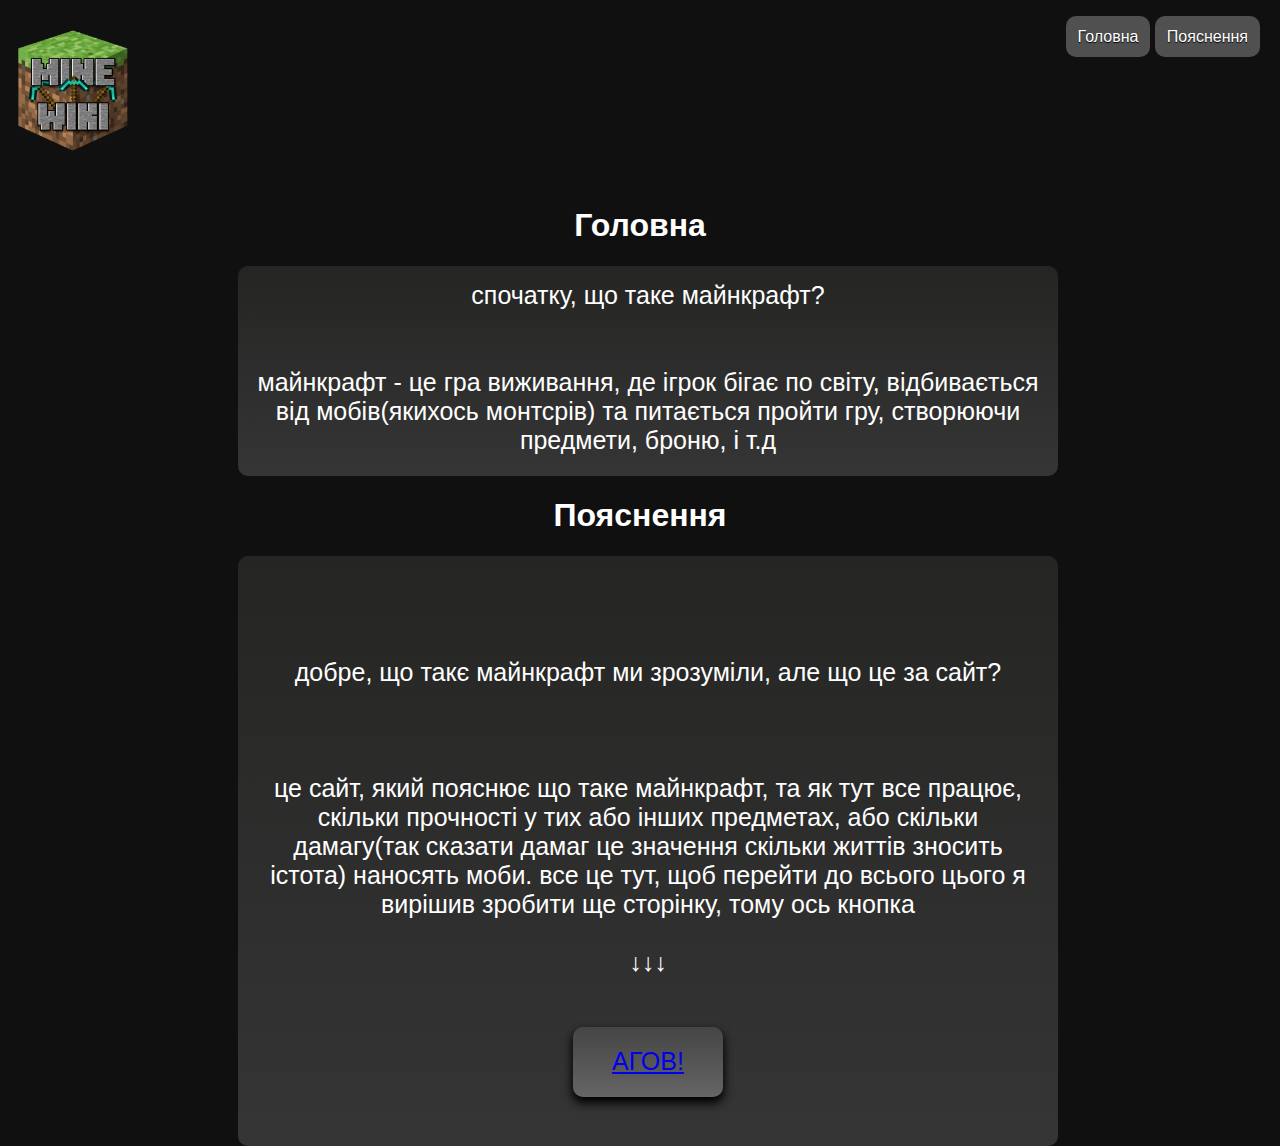
<file: index.html>
<html>
    <head>
        <title>MineWiki</title>
        <link rel="stylesheet" type="text/css" href="style.css" />
    </head>
    <body>
        <header>
            <nav>
                <a href="#golo">Головна</a>
                <a href="#answ">Пояснення</a>
            </nav>
            <img src="MineWiki.png">
        </header>
        <main>
            <h1>Головна</h1>
            <div class="golo">
                спочатку, що такe майнкрафт?
                <br>
                    <br>&nbsp;</br>майнкрафт - це гра виживання, де ігрок бігає по світу, відбивається від мобів(якихось монтсрів) та питається пройти гру, створюючи предмети, броню, і т.д
                </br>
            </div>
            <h1>Пояснення</h1>
            <div class="answ">
              <br>
                <br>&nbsp;</br>добре, що такє майнкрафт ми зрозуміли, але що це за сайт?
              </br>
              <br>
                <br>&nbsp;</br>це сайт, який пояснює що таке           майнкрафт, та як тут все працює, скільки прочності у тих або інших предметах, або скільки дамагу(так сказати дамаг це значення скільки життів зносить істота) наносять моби. все це тут, щоб перейти до всього цього я вирішив зробити ще сторінку, тому ось кнопка
              </br>
                <br>
                    ↓↓↓
                </br>
                <div class="butA">
                    <a href="index2.html">АГОВ!</a>
                </div>
            </div>
        </main>
        <footer>

        </footer>
    </body>
</html>
</file>
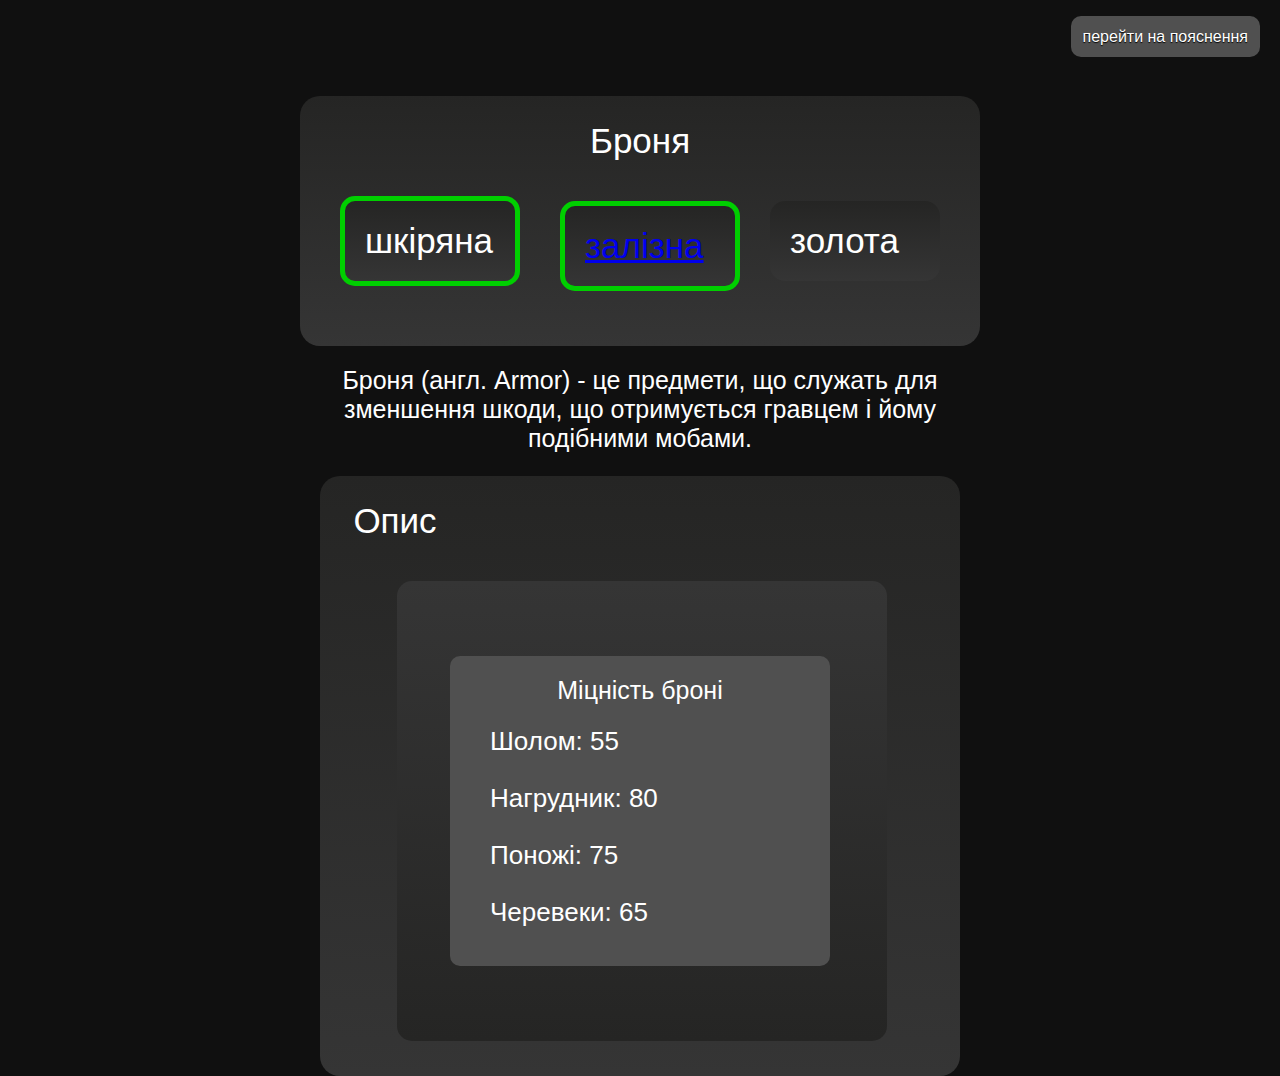
<file: index2.html>
<html>
    <head>
        <link rel="stylesheet" type="text/css" href="style.css" />
    </head>
    <header>
        <nav>
                <a href="index.html">перейти на пояснення</a>
        </nav>
    </header>
    <main>
        <div class="bron">
            Броня
            <div class="shk">
                шкіряна
            </div>
            <div class="met">
                <a href="index3.html">залізна</a>
            </div>
            <div class="gold">
                золота
            </div>
            <div class="textpb">
            Броня (англ. Armor) - це предмети, що служать для зменшення шкоди, що отримується гравцем і йому подібними мобами.
        </div>
        </div>
        <div class="propts">
            Опис
            <div class="bgr">

            </div>
            <div class="panel">
                    Міцність броні
                </div>
                <div class="texta">
                    Шолом: 55
                    <p></p>
                    Нагрудник: 80
                    <p></p>
                    Поножі: 75
                    <p></p>
                    Черевеки: 65
                    </div>
            </div>
    </main>
    <footer>

    </footer>
</html>
</file>
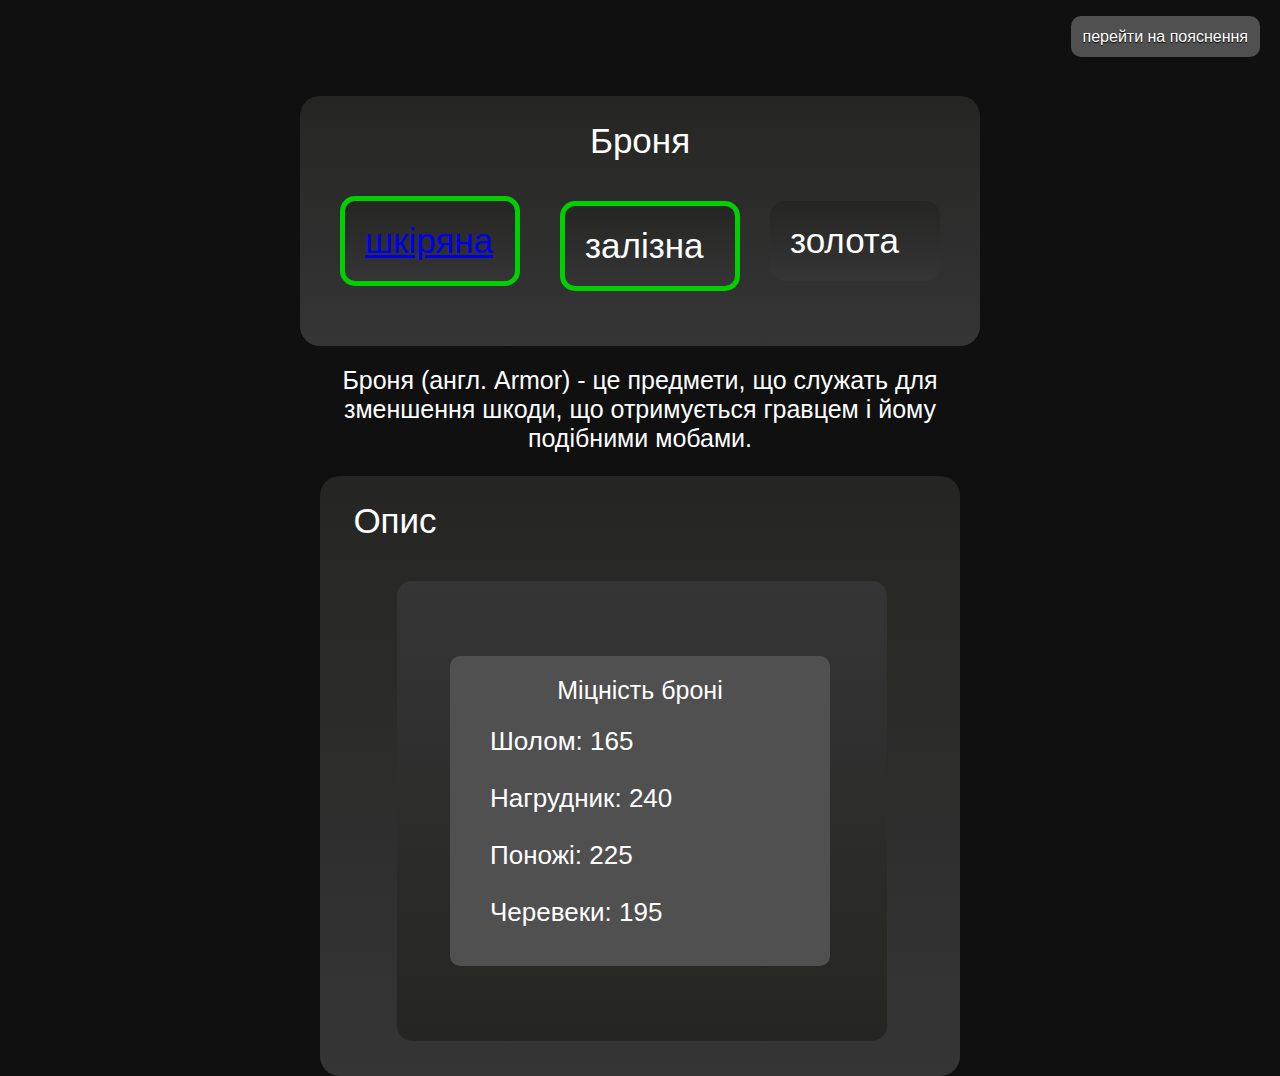
<file: index3.html>
<html>
    <head>
        <link rel="stylesheet" type="text/css" href="style.css" />
    </head>
    <header>
        <nav>
                <a href="index.html">перейти на пояснення</a>
        </nav>
    </header>
    <main>
        <div class="bron">
            Броня
            <div class="shk">
                <a href="index2.html">шкіряна</a>
            </div>
            <div class="met">
                залізна
            </div>
            <div class="gold">
                золота
            </div>
            <div class="textpb">
            Броня (англ. Armor) - це предмети, що служать для зменшення шкоди, що отримується гравцем і йому подібними мобами.
        </div>
        </div>
        <div class="propts">
            Опис
            <div class="bgr">

            </div>
            <div class="panel">
                    Міцність броні
                </div>
                <div class="texta">
                    Шолом: 165
                    <p></p>
                    Нагрудник: 240
                    <p></p>
                    Поножі: 225
                    <p></p>
                    Черевеки: 195
                    </div>
            </div>
    </main>
    <footer>

    </footer>
</html>
</file>
<file: style.css>
body {
    font-family: sans-serif;
    background-color: #101010;
    text-decoration: none;
}

header img {
    width: 130px;
    height: 130px
}

nav{
    text-align: right;
}

main{
    color: white;
}

nav a{
    text-decoration: none;
    color: white;
    padding: 12px;
    background-color: #9C79FF;
    border-radius: 10px;
    text-shadow: black 0px 1px 1px;
    position: relative;
    top: 20px;
    right: 12px;
}

nav a:hover{
    text-decoration: none;
}

h1{
    text-align: center;
    position: relative;
    top: 30px;
}

.golo{
    background-image: linear-gradient(180deg, #252524 0%, #353535 100%);
    position: relative;
    display: flex;
    justify-content: center;
    top: 30px;
    left: 230px;
    width: 790px;
    height: 180px;
    color: white;
    font-size: 25px;
    text-align: center;
    padding: 15px;
    border-radius: 10px;
}

nav a:hover{
    background-color: #707070;
}

.answ{
    background-image: linear-gradient(180deg, #252524 0%, #353535 100%);
    position: relative;
    justify-content: center;
    top: 30px;
    left: 230px;
    width: 790px;
    height: 560px;
    color: white;
    font-size: 25px;
    text-align: center;
    padding: 15px;
    border-radius: 10px;
}

.butA{
    text-decoration: none;
    background-image: linear-gradient(180deg, #454545 0%, #656565 100%);
    box-shadow: black 0px 5px 10px 1px;
    color: white;
    height: 30px;
    width: 110px;
    padding: 20px;
    border-radius: 10px;
    position: relative;
    left: 320px;
    top: 50px;
}

.butA:hover{
  background-image: linear-gradient(180deg, #656565 0%, #454545 100%);
}

div{

}

.butA div{

}

body {
    font-family: sans-serif;
    background-color: #101010;
}

nav{
    text-align: right;
}

nav a{
    text-decoration: none;
    color: white;
    padding: 12px;
    background-color: #9C79FF;
    border-radius: 10px;
    text-shadow: black 0px 1px 1px;
    position: relative;
    top: 20px;
    right: 12px;
}

.bron{
    background-image: linear-gradient(180deg, #252524 0%, #353535 100%);
    width: 630px;
    height: 200px;
    position: relative;
    display: flex;
    justify-content: center;
    color: white;
    font-size: 35px;
    top: 70px;
    margin: auto;
    padding: 25px;
    border-radius: 20px;
}

.shk{
    background-image: linear-gradient(180deg, #252524 0%, #353535 100%);
    position: absolute;
    top: 100px;
    left: 40px;
    padding: 20px;
    border-radius: 15px;
    border: 5px solid rgb(0, 207, 0);
    width: 130px;
    height: 40px;
}

.met{
    background-image: linear-gradient(180deg, #252524 0%, #353535 100%);
    position: absolute;
    top: 105px;
    left: 260px;
    padding: 20px;
    border-radius: 15px;
    width: 130px;
    height: 40px;
}

.gold{
    background-image: linear-gradient(180deg, #252524 0%, #353535 100%);
    position: absolute;
    top: 105px;
    left: 470px;
    padding: 20px;
    border-radius: 15px;
    width: 130px;
    height: 40px;
}

.propts{
    background-image: linear-gradient(180deg, #252524 0%, #353535 100%);
    width: 590px;
    height: 550px;
    position: relative;
    display: flex;
    justify-content: center;
    color: white;
    font-size: 35px;
    top: 200px;
    margin: auto;
    padding: 25px;
    border-radius: 20px;
    text-align: center;
}

.bgr{
    background-image: linear-gradient(180deg, #252524 0%, #353535 100%);
    top: 80px;
    left: -40px;
    padding: 20px;
    border-radius: 15px;
    width: 450px;
    height: 420px;
    position: relative;
    display: flex;
    justify-content: center;
}

.textpb{
    color: white;
    font-size: 25px;
    position: absolute;
    top: 270px;
    text-align: center;
}

.panel{
    background-color: #3B06AB;
    font-size: 25px;
    position: absolute;
    width: 340px;
    height: 270px;
    padding: 20px;
    border-radius: 10px;
    top: 180px;
}

.texta{
    position: absolute;
    top: 250px;
    left: 170px;
    font-size: 26px;
    text-align: left;
}

body {
    font-family: sans-serif;
    background-color: #101010;
}

nav{
    text-align: right;
}

nav a{
    text-decoration: none;
    color: white;
    padding: 12px;
    background-color: #505050;
    border-radius: 10px;
    text-shadow: black 0px 1px 1px;
    position: relative;
    top: 20px;
    right: 12px;
}

.bron{
    background-image: linear-gradient(180deg, #252524 0%, #353535 100%);
    width: 630px;
    height: 200px;
    position: relative;
    display: flex;
    justify-content: center;
    color: white;
    font-size: 35px;
    top: 70px;
    margin: auto;
    padding: 25px;
    border-radius: 20px;
}

.shk{
    background-image: linear-gradient(180deg, #252524 0%, #353535 100%);
    position: absolute;
    top: 100px;
    left: 40px;
    padding: 20px;
    border-radius: 15px;
    width: 130px;
    height: 40px;
}

.met{
    background-image: linear-gradient(180deg, #252524 0%, #353535 100%);
    position: absolute;
    border: 5px solid rgb(0, 207, 0);
    top: 105px;
    left: 260px;
    padding: 20px;
    border-radius: 15px;
    width: 130px;
    height: 40px;
}

.gold{
    background-image: linear-gradient(180deg, #252524 0%, #353535 100%);
    position: absolute;
    top: 105px;
    left: 470px;
    padding: 20px;
    border-radius: 15px;
    width: 130px;
    height: 40px;
}

.propts{
    background-image: linear-gradient(180deg, #252524 0%, #353535 100%);
    width: 590px;
    height: 550px;
    position: relative;
    display: flex;
    justify-content: center;
    color: white;
    font-size: 35px;
    top: 200px;
    margin: auto;
    padding: 25px;
    border-radius: 20px;
    text-align: center;
}

.bgr{
    background-image: linear-gradient(180deg, #353535 0%, #252524 100%);
    top: 80px;
    left: -40px;
    padding: 20px;
    border-radius: 15px;
    width: 450px;
    height: 420px;
    position: relative;
    display: flex;
    justify-content: center;
}

.textpb{
    color: white;
    font-size: 25px;
    position: absolute;
    top: 270px;
    text-align: center;
}

.panel{
    background-color: #505050;
    font-size: 25px;
    position: absolute;
    width: 340px;
    height: 270px;
    padding: 20px;
    border-radius: 10px;
    top: 180px;
}

.texta{
    position: absolute;
    top: 250px;
    left: 170px;
    font-size: 26px;
    text-align: left;
}
</file>
